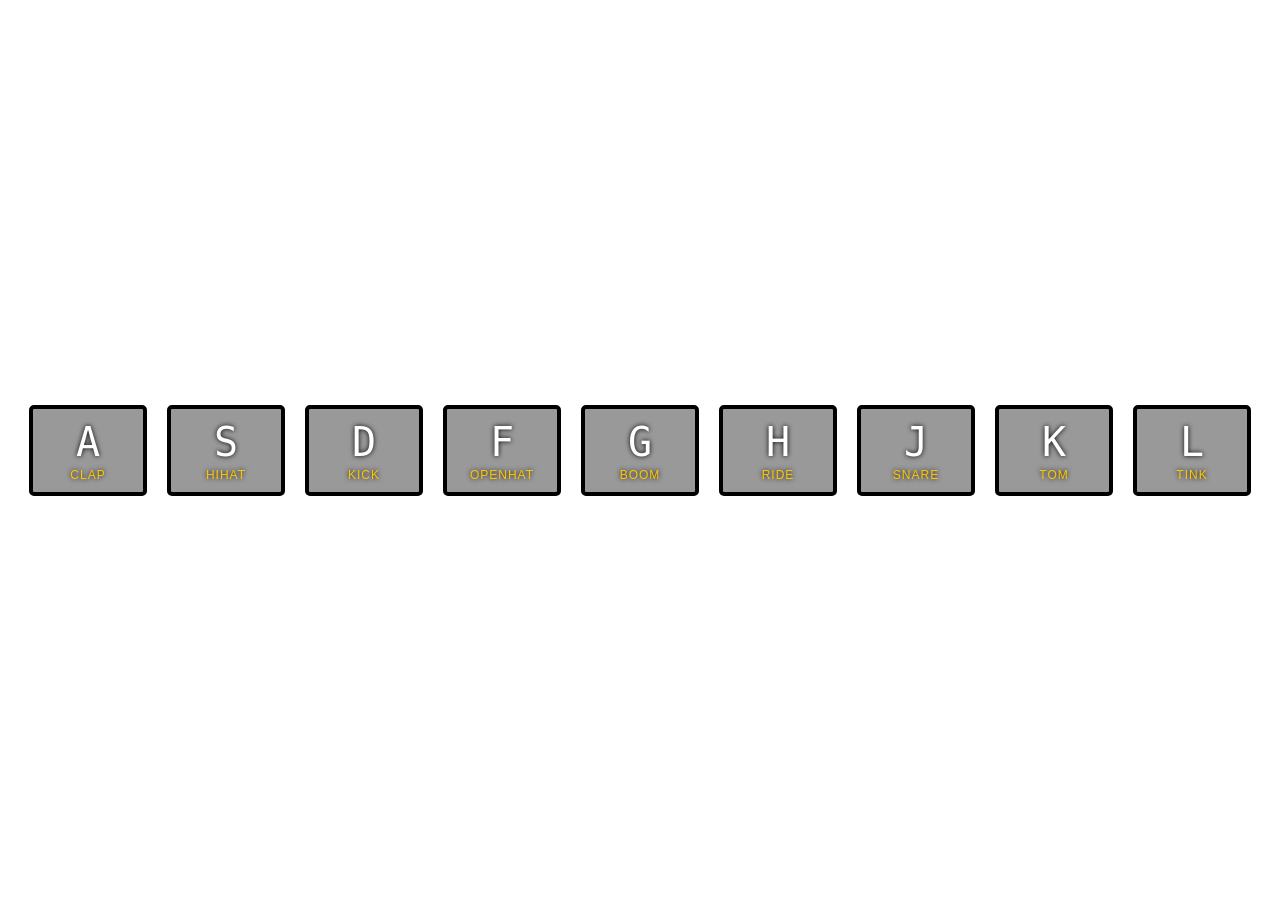
<file: index.html>
<!DOCTYPE html>
<html lang="en">
<head>
  <meta charset="UTF-8">
  <title>JS Drum Kit</title>
  <link rel="stylesheet" href="style.css">
</head>
<body>


  <div class="keys">
    <div data-key="65" class="key">
      <kbd>A</kbd>
      <span class="sound">clap</span>
    </div>
    <div data-key="83" class="key">
      <kbd>S</kbd>
      <span class="sound">hihat</span>
    </div>
    <div data-key="68" class="key">
      <kbd>D</kbd>
      <span class="sound">kick</span>
    </div>
    <div data-key="70" class="key">
      <kbd>F</kbd>
      <span class="sound">openhat</span>
    </div>
    <div data-key="71" class="key">
      <kbd>G</kbd>
      <span class="sound">boom</span>
    </div>
    <div data-key="72" class="key">
      <kbd>H</kbd>
      <span class="sound">ride</span>
    </div>
    <div data-key="74" class="key">
      <kbd>J</kbd>
      <span class="sound">snare</span>
    </div>
    <div data-key="75" class="key">
      <kbd>K</kbd>
      <span class="sound">tom</span>
    </div>
    <div data-key="76" class="key">
      <kbd>L</kbd>
      <span class="sound">tink</span>
    </div>
  </div>

  <audio data-key="65" src="sounds/clap.wav"></audio>
  <audio data-key="83" src="sounds/hihat.wav"></audio>
  <audio data-key="68" src="sounds/kick.wav"></audio>
  <audio data-key="70" src="sounds/openhat.wav"></audio>
  <audio data-key="71" src="sounds/boom.wav"></audio>
  <audio data-key="72" src="sounds/ride.wav"></audio>
  <audio data-key="74" src="sounds/snare.wav"></audio>
  <audio data-key="75" src="sounds/tom.wav"></audio>
  <audio data-key="76" src="sounds/tink.wav"></audio>

<script>
  window.addEventListener('keydown', function (e) {
    const audio = document.querySelector(`audio[data-key="${e.keyCode}"]`);
    const key = document.querySelector(`.key[data-key="${e.keyCode}"]`)
    if(!audio) return; // This will stop the function from running all together
    audio.currentTime = 0;
    audio.play();
    key.classList.add('playing');
    });

    function removeTransition(e) {
      if(e.propertyName !== 'transform') return;
      this.classList.remove('playing');
    }

    const keys = document.querySelectorAll('.key');
    keys.forEach(key => key.addEventListener('transitionend', removeTransition));
</script>


</body>
</html>
</file>
<file: style.css>
html {
  font-size: 10px;
  background: url(https://images.unsplash.com/photo-1519892300165-cb5542fb47c7?ixlib=rb-1.2.1&ixid=eyJhcHBfaWQiOjEyMDd9&w=1000&q=80) bottom center;
  background-size: cover;
}

body,
html {
  margin: 0;
  padding: 0;
  font-family: sans-serif;
}

.keys {
  display: flex;
  flex: 1;
  min-height: 100vh;
  align-items: center;
  justify-content: center;
}

.key {
  border: 0.4rem solid black;
  border-radius: 0.5rem;
  margin: 1rem;
  font-size: 1.5rem;
  padding: 1rem 0.5rem;
  transition: all 0.07s ease;
  width: 10rem;
  text-align: center;
  color: white;
  background: rgba(0, 0, 0, 0.4);
  text-shadow: 0 0 0.5rem black;
}

.playing {
  transform: scale(1.2);
  border-color: #ffc600;
  box-shadow: 0 0 1rem #ffc600;
}

kbd {
  display: block;
  font-size: 4rem;
}

.sound {
  font-size: 1.2rem;
  text-transform: uppercase;
  letter-spacing: 0.1rem;
  color: #ffc600;
}
</file>
